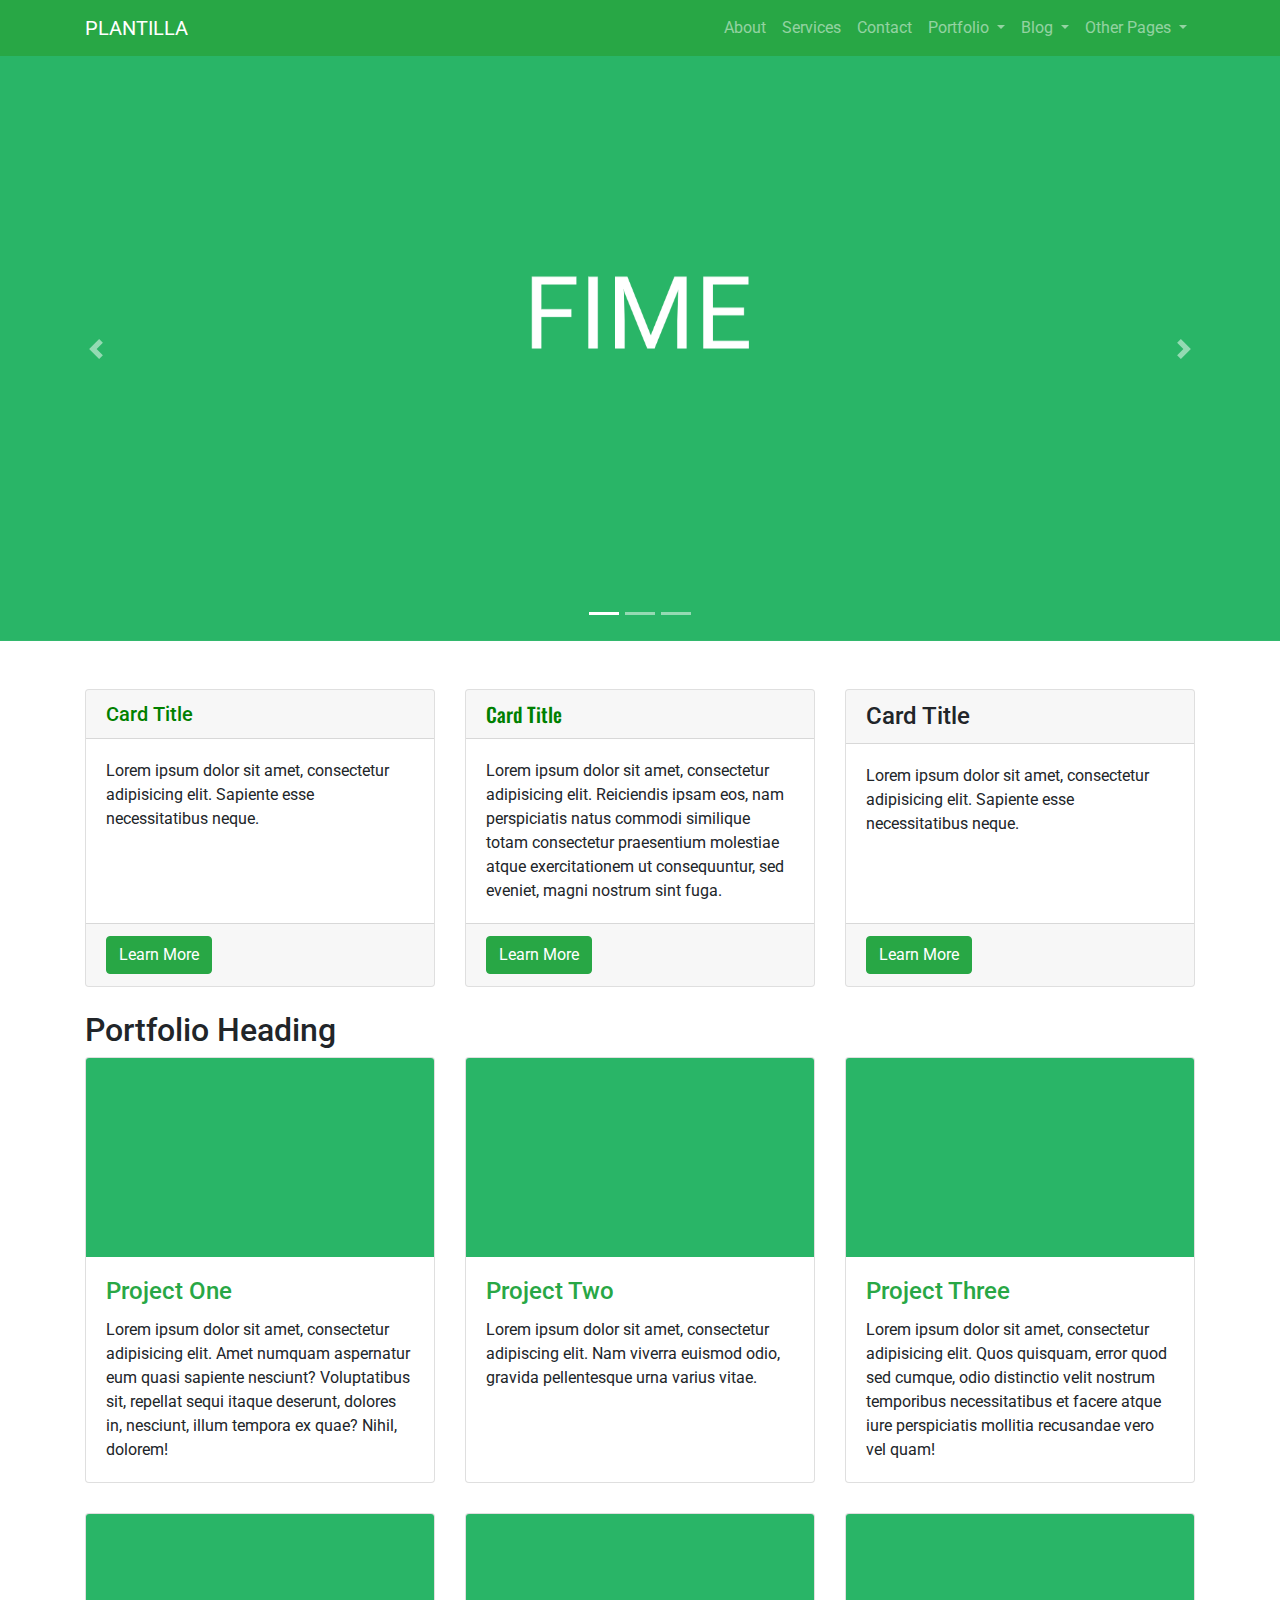
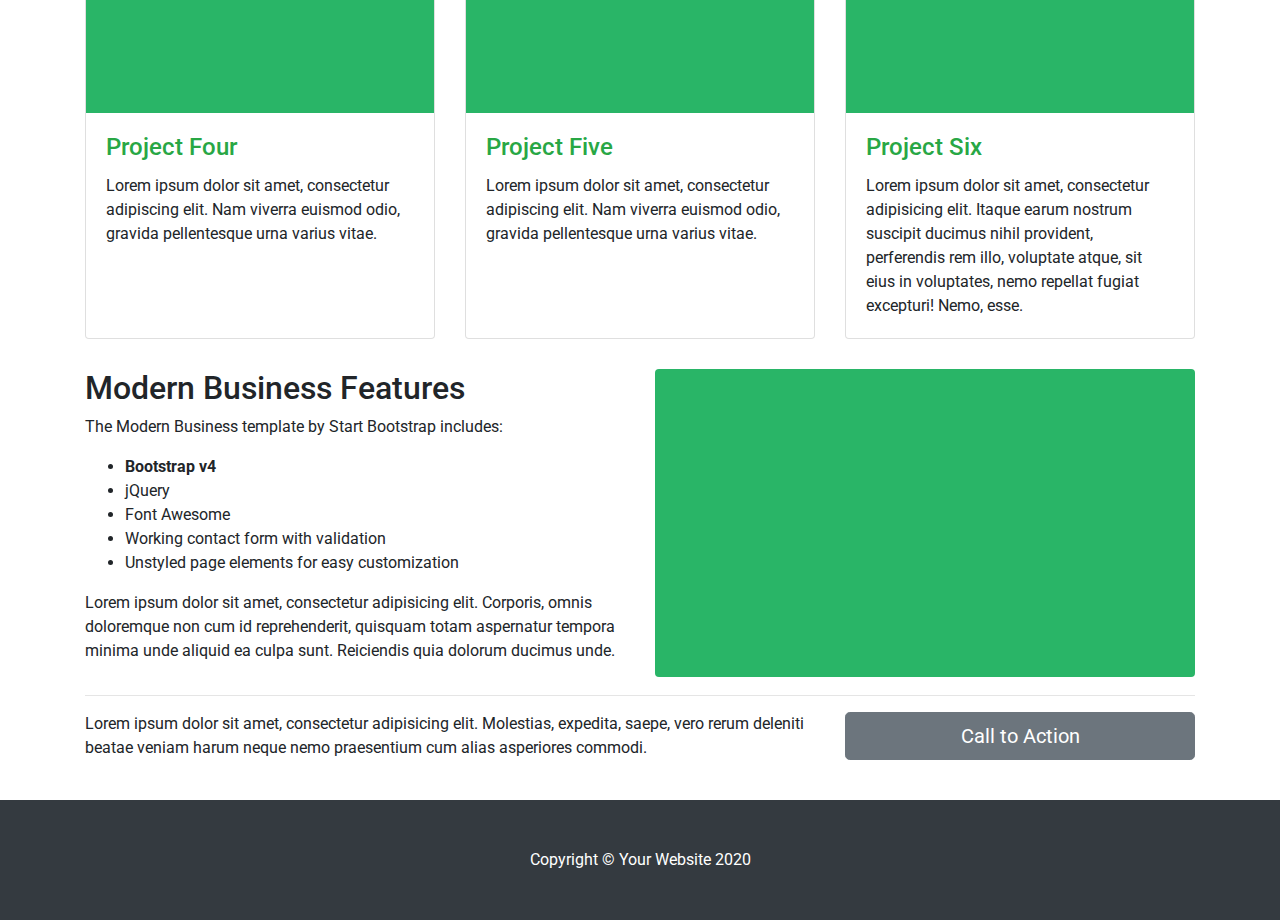
<file: index.html>
<!DOCTYPE html>
<html lang="en">

<head>

  <meta charset="utf-8">
  <meta name="viewport" content="width=device-width, initial-scale=1, shrink-to-fit=no">
  <meta name="description" content="">
  <meta name="author" content="">

  <title>FIME</title>
  <!-- Area de scripts .js -->

  <!-- Estilo - Bootstrap core CSS -->
  <link href="vendor/bootstrap/css/bootstrap.css" rel="stylesheet">

  <!-- Estilo Custom -->
  <link href="css/modern-business.css" rel="stylesheet">
  <link href="https://fonts.googleapis.com/css2?family=Oswald:wght@200&family=Roboto:wght@100&display=swap" rel="stylesheet">
</head>

<body>

  <!-- Navigation -->
  <nav class="navbar fixed-top navbar-expand-lg navbar-dark  bg-fime fixed-top">
    <div class="container">
      <a class="navbar-brand" href="index.html">PLANTILLA</a>
      <button class="navbar-toggler navbar-toggler-right" type="button" data-toggle="collapse" data-target="#navbarResponsive" aria-controls="navbarResponsive" aria-expanded="false" aria-label="Toggle navigation">
        <span class="navbar-toggler-icon"></span>
      </button>
      <div class="collapse navbar-collapse" id="navbarResponsive">
        <ul class="navbar-nav ml-auto">
          <li class="nav-item">
            <a class="nav-link" href="about.html">About</a>
          </li>
          <li class="nav-item">
            <a class="nav-link" href="services.html">Services</a>
          </li>
          <li class="nav-item">
            <a class="nav-link" href="contact.html">Contact</a>
          </li>
          <li class="nav-item dropdown">
            <a class="nav-link dropdown-toggle" href="#" id="navbarDropdownPortfolio" data-toggle="dropdown" aria-haspopup="true" aria-expanded="false">
              Portfolio
            </a>
            <div class="dropdown-menu dropdown-menu-right" aria-labelledby="navbarDropdownPortfolio">
              <a class="dropdown-item" href="portfolio-1-col.html">1 Column Portfolio</a>
              <a class="dropdown-item" href="portfolio-2-col.html">2 Column Portfolio</a>
              <a class="dropdown-item" href="portfolio-3-col.html">3 Column Portfolio</a>
              <a class="dropdown-item" href="portfolio-4-col.html">4 Column Portfolio</a>
              <a class="dropdown-item" href="portfolio-item.html">Single Portfolio Item</a>
            </div>
          </li>
          <li class="nav-item dropdown">
            <a class="nav-link dropdown-toggle" href="#" id="navbarDropdownBlog" data-toggle="dropdown" aria-haspopup="true" aria-expanded="false">
              Blog
            </a>
            <div class="dropdown-menu dropdown-menu-right" aria-labelledby="navbarDropdownBlog">
              <a class="dropdown-item" href="blog-home-1.html">Blog Home 1</a>
              <a class="dropdown-item" href="blog-home-2.html">Blog Home 2</a>
              <a class="dropdown-item" href="blog-post.html">Blog Post</a>
            </div>
          </li>
          <li class="nav-item dropdown">
            <a class="nav-link dropdown-toggle" href="#" id="navbarDropdownPages" data-toggle="dropdown" aria-haspopup="true" aria-expanded="false">
              Other Pages
            </a>
            <div class="dropdown-menu dropdown-menu-right" aria-labelledby="navbarDropdownPages">
              <a class="dropdown-item" href="full-width.html">Full Width Page</a>
              <a class="dropdown-item" href="sidebar.html">Sidebar Page</a>
              <a class="dropdown-item" href="faq.html">FAQ</a>
              <a class="dropdown-item" href="404.html">404</a>
              <a class="dropdown-item" href="pricing.html">Pricing Table</a>
            </div>
          </li>
        </ul>
      </div>
    </div>
  </nav>

  <header>
    <div id="carouselExampleIndicators" class="carousel slide" data-ride="carousel">
      <ol class="carousel-indicators">
        <li data-target="#carouselExampleIndicators" data-slide-to="0" class="active"></li>
        <li data-target="#carouselExampleIndicators" data-slide-to="1"></li>
        <li data-target="#carouselExampleIndicators" data-slide-to="2"></li>
      </ol>
      <div class="carousel-inner" role="listbox">
        <!-- Slide One - Set the background image for this slide in the line below -->
        <div class="carousel-item active" style="background-image: url('img/test.png')">
          <div class="carousel-caption d-none d-md-block">

          </div>
        </div>
        <!-- Slide Two - Set the background image for this slide in the line below -->
        <div class="carousel-item" style="background-image: url('img/test.png')">
          <div class="carousel-caption d-none d-md-block">

          </div>
        </div>
        <!-- Slide Three - Set the background image for this slide in the line below -->
        <div class="carousel-item" style="background-image: url('img/test.png')">
          <div class="carousel-caption d-none d-md-block">

          </div>
        </div>
      </div>
      <a class="carousel-control-prev" href="#carouselExampleIndicators" role="button" data-slide="prev">
        <span class="carousel-control-prev-icon" aria-hidden="true"></span>
        <span class="sr-only">Previous</span>
      </a>
      <a class="carousel-control-next" href="#carouselExampleIndicators" role="button" data-slide="next">
        <span class="carousel-control-next-icon" aria-hidden="true"></span>
        <span class="sr-only">Next</span>
      </a>
    </div>
  </header>

  <!-- Page Content -->
  <div class="container"><br><br>

    <!-- Marketing Icons Section -->
    <div class="row">
      <div class="col-lg-4 mb-4">
        <div class="card h-100">
          <h4 class="card-header roboto-font">Card Title</h4>
          <div class="card-body">
            <p class="card-text">Lorem ipsum dolor sit amet, consectetur adipisicing elit. Sapiente esse necessitatibus neque.</p>
          </div>
          <div class="card-footer">
            <a href="#" class="btn btn-success">Learn More</a>
          </div>
        </div>
      </div>
      <div class="col-lg-4 mb-4">
        <div class="card h-100">
          <h4 class="card-header oswald-font">Card Title</h4>
          <div class="card-body">
            <p class="card-text">Lorem ipsum dolor sit amet, consectetur adipisicing elit. Reiciendis ipsam eos, nam perspiciatis natus commodi similique totam consectetur praesentium molestiae atque exercitationem ut consequuntur, sed eveniet, magni nostrum sint fuga.</p>
          </div>
          <div class="card-footer">
            <a href="#" class="btn btn-success">Learn More</a>
          </div>
        </div>
      </div>
      <div class="col-lg-4 mb-4">
        <div class="card h-100">
          <h4 class="card-header">Card Title</h4>
          <div class="card-body">
            <p class="card-text">Lorem ipsum dolor sit amet, consectetur adipisicing elit. Sapiente esse necessitatibus neque.</p>
          </div>
          <div class="card-footer">
            <a href="#" class="btn btn-success">Learn More</a>
          </div>
        </div>
      </div>
    </div>


    <!-- /.row -->

    <!-- Portfolio Section -->
    <h2>Portfolio Heading</h2>

    <div class="row">
      <div class="col-lg-4 col-sm-6 portfolio-item">
        <div class="card h-100">
          <a href="#"><img class="card-img-top" src="img/testB.png" alt=""></a>
          <div class="card-body">
            <h4 class="card-title">
              <a href="#" class="link-fime">Project One</a>
            </h4>
            <p class="card-text">Lorem ipsum dolor sit amet, consectetur adipisicing elit. Amet numquam aspernatur eum quasi sapiente nesciunt? Voluptatibus sit, repellat sequi itaque deserunt, dolores in, nesciunt, illum tempora ex quae? Nihil, dolorem!</p>
          </div>
        </div>
      </div>
      <div class="col-lg-4 col-sm-6 portfolio-item">
        <div class="card h-100">
          <a href="#"><img class="card-img-top" src="img/testB.png" alt=""></a>
          <div class="card-body">
            <h4 class="card-title">
              <a href="#" class="link-fime">Project Two</a>
            </h4>
            <p class="card-text">Lorem ipsum dolor sit amet, consectetur adipiscing elit. Nam viverra euismod odio, gravida pellentesque urna varius vitae.</p>
          </div>
        </div>
      </div>
      <div class="col-lg-4 col-sm-6 portfolio-item">
        <div class="card h-100">
          <a href="#"><img class="card-img-top" src="img/testB.png" alt=""></a>
          <div class="card-body">
            <h4 class="card-title">
              <a href="#" class="link-fime">Project Three</a>
            </h4>
            <p class="card-text">Lorem ipsum dolor sit amet, consectetur adipisicing elit. Quos quisquam, error quod sed cumque, odio distinctio velit nostrum temporibus necessitatibus et facere atque iure perspiciatis mollitia recusandae vero vel quam!</p>
          </div>
        </div>
      </div>
      <div class="col-lg-4 col-sm-6 portfolio-item">
        <div class="card h-100">
          <a href="#"><img class="card-img-top" src="img/testB.png" alt=""></a>
          <div class="card-body">
            <h4 class="card-title">
              <a href="#" class="link-fime">Project Four</a>
            </h4>
            <p class="card-text">Lorem ipsum dolor sit amet, consectetur adipiscing elit. Nam viverra euismod odio, gravida pellentesque urna varius vitae.</p>
          </div>
        </div>
      </div>
      <div class="col-lg-4 col-sm-6 portfolio-item">
        <div class="card h-100">
          <a href="#"><img class="card-img-top" src="img/testB.png" alt=""></a>
          <div class="card-body">
            <h4 class="card-title">
              <a href="#" class="link-fime">Project Five</a>
            </h4>
            <p class="card-text">Lorem ipsum dolor sit amet, consectetur adipiscing elit. Nam viverra euismod odio, gravida pellentesque urna varius vitae.</p>
          </div>
        </div>
      </div>
      <div class="col-lg-4 col-sm-6 portfolio-item">
        <div class="card h-100">
          <a href="#"><img class="card-img-top" src="img/testB.png" alt=""></a>
          <div class="card-body">
            <h4 class="card-title">
              <a href="#" class="link-fime">Project Six</a>
            </h4>
            <p class="card-text">Lorem ipsum dolor sit amet, consectetur adipisicing elit. Itaque earum nostrum suscipit ducimus nihil provident, perferendis rem illo, voluptate atque, sit eius in voluptates, nemo repellat fugiat excepturi! Nemo, esse.</p>
          </div>
        </div>
      </div>
    </div>
    <!-- /.row -->

    <!-- Features Section -->
    <div class="row">
      <div class="col-lg-6">
        <h2>Modern Business Features</h2>
        <p>The Modern Business template by Start Bootstrap includes:</p>
        <ul>
          <li>
            <strong>Bootstrap v4</strong>
          </li>
          <li>jQuery</li>
          <li>Font Awesome</li>
          <li>Working contact form with validation</li>
          <li>Unstyled page elements for easy customization</li>
        </ul>
        <p>Lorem ipsum dolor sit amet, consectetur adipisicing elit. Corporis, omnis doloremque non cum id reprehenderit, quisquam totam aspernatur tempora minima unde aliquid ea culpa sunt. Reiciendis quia dolorum ducimus unde.</p>
      </div>
      <div class="col-lg-6">
        <img class="img-fluid rounded" src="img/testB.png" alt="">
      </div>
    </div>
    <!-- /.row -->

    <hr>

    <!-- Call to Action Section -->
    <div class="row mb-4">
      <div class="col-md-8">
        <p>Lorem ipsum dolor sit amet, consectetur adipisicing elit. Molestias, expedita, saepe, vero rerum deleniti beatae veniam harum neque nemo praesentium cum alias asperiores commodi.</p>
      </div>
      <div class="col-md-4">
        <a class="btn btn-lg btn-secondary btn-block" href="#">Call to Action</a>
      </div>
    </div>

  </div>
  <!-- /.container -->

  <!-- Footer -->
  <footer class="py-5 bg-dark">
    <div class="container">
      <p class="m-0 text-center text-white">Copyright &copy; Your Website 2020</p>
    </div>
    <!-- /.container -->
  </footer>

  <!-- Bootstrap core JavaScript -->
  <script src="vendor/jquery/jquery.min.js"></script>
  <script src="vendor/bootstrap/js/bootstrap.bundle.min.js"></script>

</body>

</html>
</file>
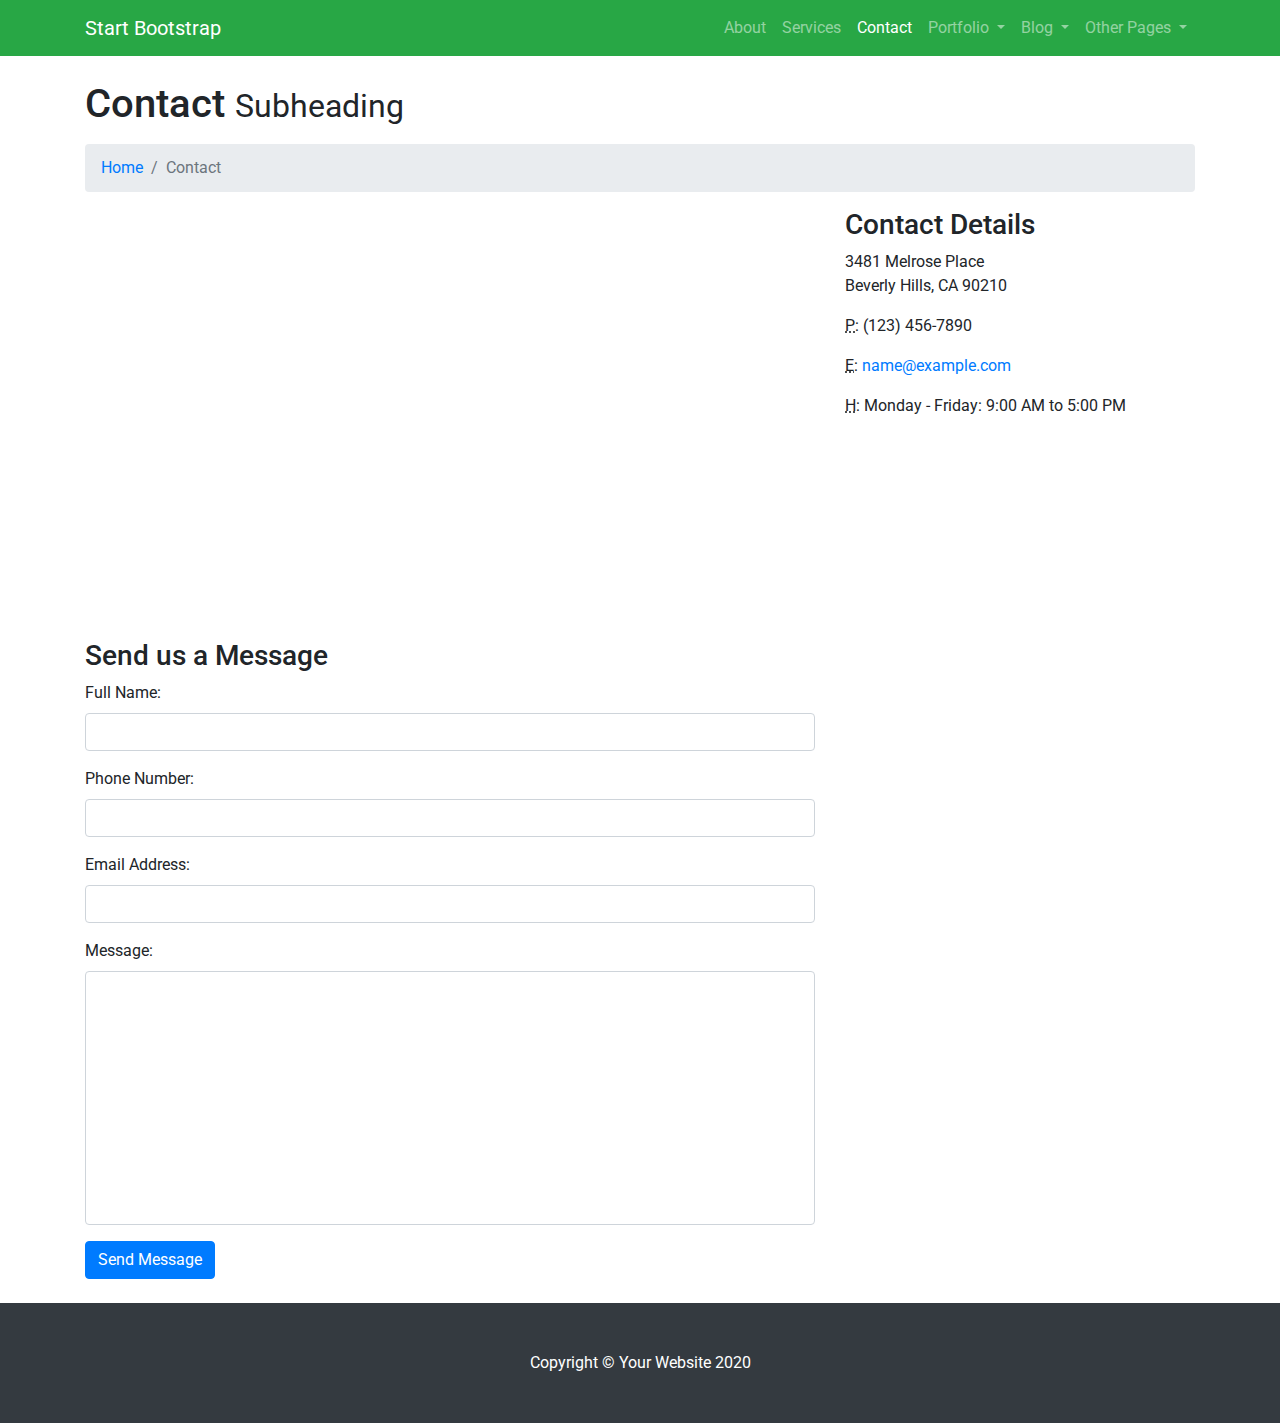
<file: contact.html>
<!DOCTYPE html>
<html lang="en">

<head>

  <meta charset="utf-8">
  <meta name="viewport" content="width=device-width, initial-scale=1, shrink-to-fit=no">
  <meta name="description" content="">
  <meta name="author" content="">

  <title>Modern Business - Start Bootstrap Template</title>

  <!-- Bootstrap core CSS -->
  <link href="vendor/bootstrap/css/bootstrap.css" rel="stylesheet">

  <!-- Custom styles for this template -->
  <link href="css/modern-business.css" rel="stylesheet">
  <link href="https://fonts.googleapis.com/css2?family=Oswald:wght@200&family=Roboto:wght@100&display=swap" rel="stylesheet">
</head>

<body>

  <!-- Navigation -->
  <nav class="navbar fixed-top navbar-expand-lg navbar-dark bg-fime fixed-top">
    <div class="container">
      <a class="navbar-brand" href="index.html">Start Bootstrap</a>
      <button class="navbar-toggler navbar-toggler-right" type="button" data-toggle="collapse" data-target="#navbarResponsive" aria-controls="navbarResponsive" aria-expanded="false" aria-label="Toggle navigation">
        <span class="navbar-toggler-icon"></span>
      </button>
      <div class="collapse navbar-collapse" id="navbarResponsive">
        <ul class="navbar-nav ml-auto">
          <li class="nav-item">
            <a class="nav-link" href="about.html">About</a>
          </li>
          <li class="nav-item">
            <a class="nav-link" href="services.html">Services</a>
          </li>
          <li class="nav-item active">
            <a class="nav-link" href="contact.html">Contact</a>
          </li>
          <li class="nav-item dropdown">
            <a class="nav-link dropdown-toggle" href="#" id="navbarDropdownPortfolio" data-toggle="dropdown" aria-haspopup="true" aria-expanded="false">
              Portfolio
            </a>
            <div class="dropdown-menu dropdown-menu-right" aria-labelledby="navbarDropdownPortfolio">
              <a class="dropdown-item" href="portfolio-1-col.html">1 Column Portfolio</a>
              <a class="dropdown-item" href="portfolio-2-col.html">2 Column Portfolio</a>
              <a class="dropdown-item" href="portfolio-3-col.html">3 Column Portfolio</a>
              <a class="dropdown-item" href="portfolio-4-col.html">4 Column Portfolio</a>
              <a class="dropdown-item" href="portfolio-item.html">Single Portfolio Item</a>
            </div>
          </li>
          <li class="nav-item dropdown">
            <a class="nav-link dropdown-toggle" href="#" id="navbarDropdownBlog" data-toggle="dropdown" aria-haspopup="true" aria-expanded="false">
              Blog
            </a>
            <div class="dropdown-menu dropdown-menu-right" aria-labelledby="navbarDropdownBlog">
              <a class="dropdown-item" href="blog-home-1.html">Blog Home 1</a>
              <a class="dropdown-item" href="blog-home-2.html">Blog Home 2</a>
              <a class="dropdown-item" href="blog-post.html">Blog Post</a>
            </div>
          </li>
          <li class="nav-item dropdown">
            <a class="nav-link dropdown-toggle" href="#" id="navbarDropdownPages" data-toggle="dropdown" aria-haspopup="true" aria-expanded="false">
              Other Pages
            </a>
            <div class="dropdown-menu dropdown-menu-right" aria-labelledby="navbarDropdownPages">
              <a class="dropdown-item" href="full-width.html">Full Width Page</a>
              <a class="dropdown-item" href="sidebar.html">Sidebar Page</a>
              <a class="dropdown-item" href="faq.html">FAQ</a>
              <a class="dropdown-item" href="404.html">404</a>
              <a class="dropdown-item" href="pricing.html">Pricing Table</a>
            </div>
          </li>
        </ul>
      </div>
    </div>
  </nav>

  <!-- Page Content -->
  <div class="container">

    <!-- Page Heading/Breadcrumbs -->
    <h1 class="mt-4 mb-3">Contact
      <small>Subheading</small>
    </h1>

    <ol class="breadcrumb">
      <li class="breadcrumb-item">
        <a href="index.html">Home</a>
      </li>
      <li class="breadcrumb-item active">Contact</li>
    </ol>

    <!-- Content Row -->
    <div class="row">
      <!-- Map Column -->
      <div class="col-lg-8 mb-4">
        <!-- Embedded Google Map -->
        <iframe style="width: 100%; height: 400px; border: 0;" src="https://www.google.com/maps/embed?pb=!1m18!1m12!1m3!1d3521.1049516817484!2d-100.31176709021892!3d25.72555152038571!2m3!1f0!2f0!3f0!3m2!1i1024!2i768!4f13.1!3m3!1m2!1s0x86629452551ea79f%3A0x66e03550ec5730cb!2sFaculty%20of%20Mechanical%20and%20Electrical%20Engineering%20UANL!5e0!3m2!1sen!2smx!4v1601759956038!5m2!1sen!2smx"></iframe>
      </div>
      <!-- Contact Details Column -->
      <div class="col-lg-4 mb-4">
        <h3>Contact Details</h3>
        <p>
          3481 Melrose Place
          <br>Beverly Hills, CA 90210
          <br>
        </p>
        <p>
          <abbr title="Phone">P</abbr>: (123) 456-7890
        </p>
        <p>
          <abbr title="Email">E</abbr>:
          <a href="mailto:name@example.com">name@example.com
          </a>
        </p>
        <p>
          <abbr title="Hours">H</abbr>: Monday - Friday: 9:00 AM to 5:00 PM
        </p>
      </div>
    </div>
    <!-- /.row -->

    <!-- Contact Form -->
    <!-- In order to set the email address and subject line for the contact form go to the bin/contact_me.php file. -->
    <div class="row">
      <div class="col-lg-8 mb-4">
        <h3>Send us a Message</h3>
        <form name="sentMessage" id="contactForm" novalidate>
          <div class="control-group form-group">
            <div class="controls">
              <label>Full Name:</label>
              <input type="text" class="form-control" id="name" required data-validation-required-message="Please enter your name.">
              <p class="help-block"></p>
            </div>
          </div>
          <div class="control-group form-group">
            <div class="controls">
              <label>Phone Number:</label>
              <input type="tel" class="form-control" id="phone" required data-validation-required-message="Please enter your phone number.">
            </div>
          </div>
          <div class="control-group form-group">
            <div class="controls">
              <label>Email Address:</label>
              <input type="email" class="form-control" id="email" required data-validation-required-message="Please enter your email address.">
            </div>
          </div>
          <div class="control-group form-group">
            <div class="controls">
              <label>Message:</label>
              <textarea rows="10" cols="100" class="form-control" id="message" required data-validation-required-message="Please enter your message" maxlength="999" style="resize:none"></textarea>
            </div>
          </div>
          <div id="success"></div>
          <!-- For success/fail messages -->
          <button type="submit" class="btn btn-primary" id="sendMessageButton">Send Message</button>
        </form>
      </div>

    </div>
    <!-- /.row -->

  </div>
  <!-- /.container -->

  <!-- Footer -->
  <footer class="py-5 bg-dark">
    <div class="container">
      <p class="m-0 text-center text-white">Copyright &copy; Your Website 2020</p>
    </div>
    <!-- /.container -->
  </footer>

  <!-- Bootstrap core JavaScript -->
  <script src="vendor/jquery/jquery.min.js"></script>
  <script src="vendor/bootstrap/js/bootstrap.bundle.min.js"></script>

  <!-- Contact form JavaScript -->
  <!-- Do not edit these files! In order to set the email address and subject line for the contact form go to the bin/contact_me.php file. -->
  <script src="js/jqBootstrapValidation.js"></script>
  <script src="js/contact_me.js"></script>

</body>

</html>
</file>
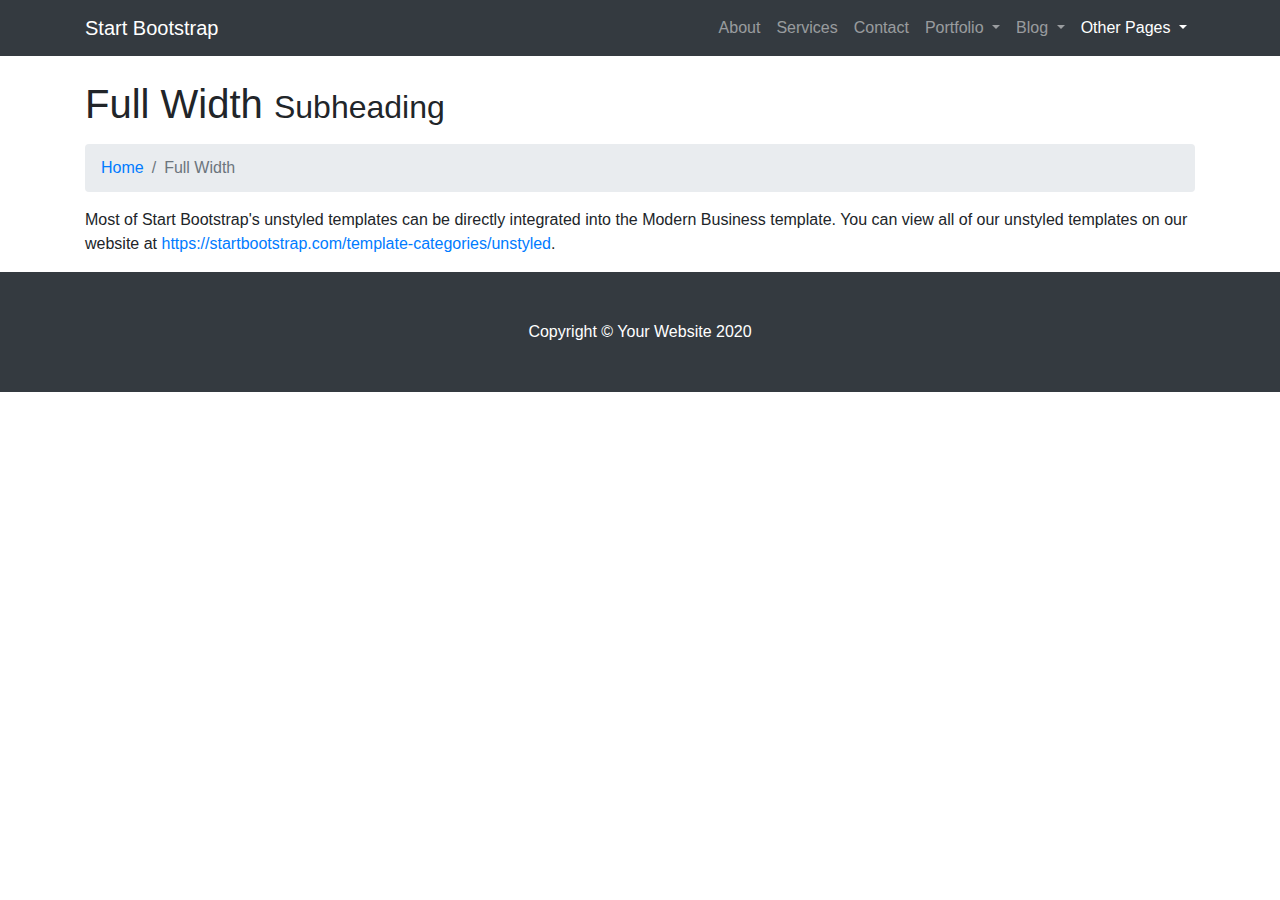
<file: full-width.html>
<!DOCTYPE html>
<html lang="en">

<head>

  <meta charset="utf-8">
  <meta name="viewport" content="width=device-width, initial-scale=1, shrink-to-fit=no">
  <meta name="description" content="">
  <meta name="author" content="">

  <title>Modern Business - Start Bootstrap Template</title>

  <!-- Bootstrap core CSS -->
  <link href="vendor/bootstrap/css/bootstrap.min.css" rel="stylesheet">

  <!-- Custom styles for this template -->
  <link href="css/modern-business.css" rel="stylesheet">

</head>

<body>

  <!-- Navigation -->
  <nav class="navbar fixed-top navbar-expand-lg navbar-dark bg-dark fixed-top">
    <div class="container">
      <a class="navbar-brand" href="index.html">Start Bootstrap</a>
      <button class="navbar-toggler navbar-toggler-right" type="button" data-toggle="collapse" data-target="#navbarResponsive" aria-controls="navbarResponsive" aria-expanded="false" aria-label="Toggle navigation">
        <span class="navbar-toggler-icon"></span>
      </button>
      <div class="collapse navbar-collapse" id="navbarResponsive">
        <ul class="navbar-nav ml-auto">
          <li class="nav-item">
            <a class="nav-link" href="about.html">About</a>
          </li>
          <li class="nav-item">
            <a class="nav-link" href="services.html">Services</a>
          </li>
          <li class="nav-item">
            <a class="nav-link" href="contact.html">Contact</a>
          </li>
          <li class="nav-item dropdown">
            <a class="nav-link dropdown-toggle" href="#" id="navbarDropdownPortfolio" data-toggle="dropdown" aria-haspopup="true" aria-expanded="false">
              Portfolio
            </a>
            <div class="dropdown-menu dropdown-menu-right" aria-labelledby="navbarDropdownPortfolio">
              <a class="dropdown-item" href="portfolio-1-col.html">1 Column Portfolio</a>
              <a class="dropdown-item" href="portfolio-2-col.html">2 Column Portfolio</a>
              <a class="dropdown-item" href="portfolio-3-col.html">3 Column Portfolio</a>
              <a class="dropdown-item" href="portfolio-4-col.html">4 Column Portfolio</a>
              <a class="dropdown-item" href="portfolio-item.html">Single Portfolio Item</a>
            </div>
          </li>
          <li class="nav-item dropdown">
            <a class="nav-link dropdown-toggle" href="#" id="navbarDropdownBlog" data-toggle="dropdown" aria-haspopup="true" aria-expanded="false">
              Blog
            </a>
            <div class="dropdown-menu dropdown-menu-right" aria-labelledby="navbarDropdownBlog">
              <a class="dropdown-item" href="blog-home-1.html">Blog Home 1</a>
              <a class="dropdown-item" href="blog-home-2.html">Blog Home 2</a>
              <a class="dropdown-item" href="blog-post.html">Blog Post</a>
            </div>
          </li>
          <li class="nav-item active dropdown">
            <a class="nav-link dropdown-toggle" href="#" id="navbarDropdownPages" data-toggle="dropdown" aria-haspopup="true" aria-expanded="false">
              Other Pages
            </a>
            <div class="dropdown-menu dropdown-menu-right" aria-labelledby="navbarDropdownPages">
              <a class="dropdown-item active" href="full-width.html">Full Width Page</a>
              <a class="dropdown-item" href="sidebar.html">Sidebar Page</a>
              <a class="dropdown-item" href="faq.html">FAQ</a>
              <a class="dropdown-item" href="404.html">404</a>
              <a class="dropdown-item" href="pricing.html">Pricing Table</a>
            </div>
          </li>
        </ul>
      </div>
    </div>
  </nav>

  <!-- Page Content -->
  <div class="container">

    <!-- Page Heading/Breadcrumbs -->
    <h1 class="mt-4 mb-3">Full Width
      <small>Subheading</small>
    </h1>

    <ol class="breadcrumb">
      <li class="breadcrumb-item">
        <a href="index.html">Home</a>
      </li>
      <li class="breadcrumb-item active">Full Width</li>
    </ol>

    <p>Most of Start Bootstrap's unstyled templates can be directly integrated into the Modern Business template. You can view all of our unstyled templates on our website at
      <a href="https://startbootstrap.com/template-categories/unstyled">https://startbootstrap.com/template-categories/unstyled</a>.</p>

  </div>
  <!-- /.container -->

  <!-- Footer -->
  <footer class="py-5 bg-dark">
    <div class="container">
      <p class="m-0 text-center text-white">Copyright &copy; Your Website 2020</p>
    </div>
    <!-- /.container -->
  </footer>

  <!-- Bootstrap core JavaScript -->
  <script src="vendor/jquery/jquery.min.js"></script>
  <script src="vendor/bootstrap/js/bootstrap.bundle.min.js"></script>

</body>

</html>
</file>
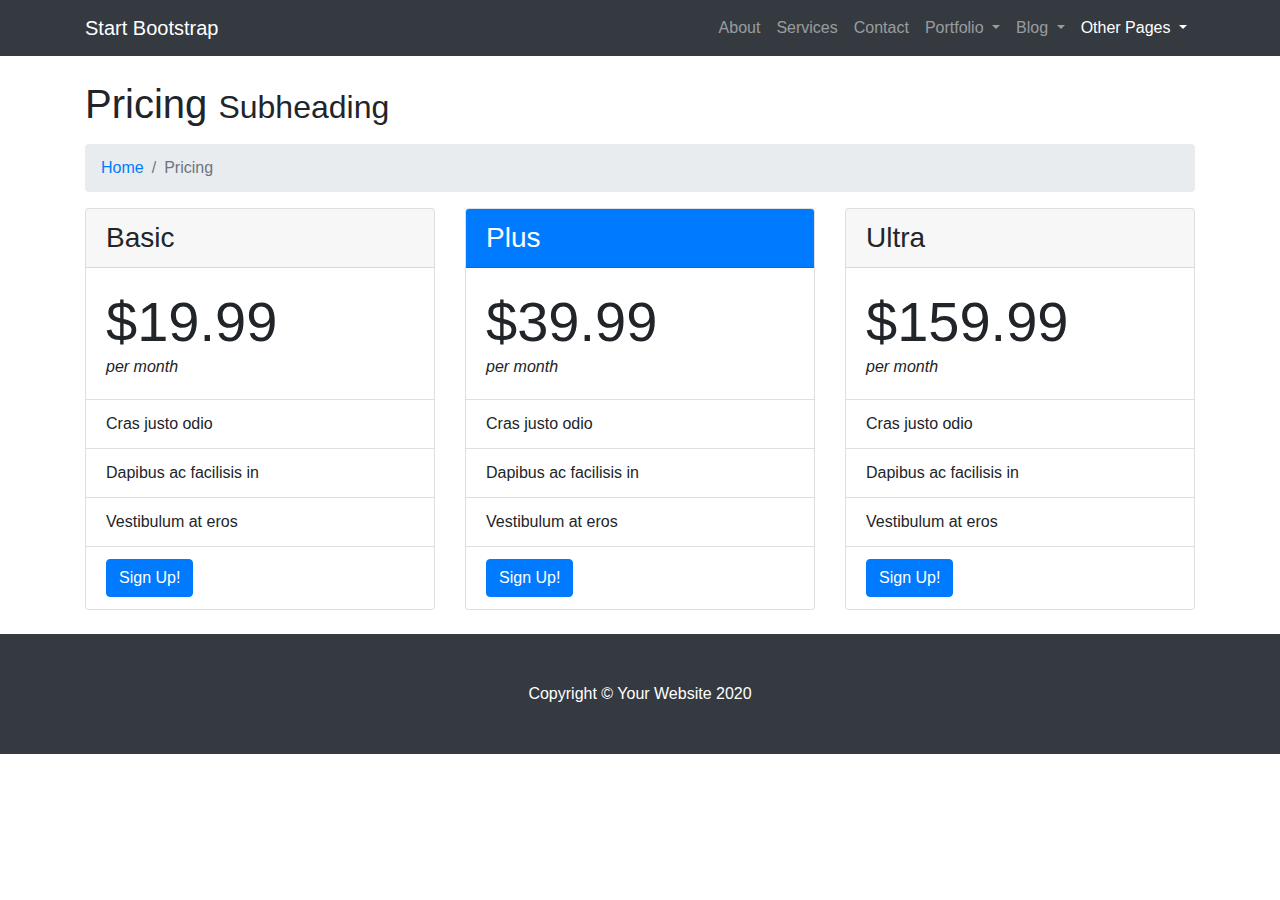
<file: pricing.html>
<!DOCTYPE html>
<html lang="en">

<head>

  <meta charset="utf-8">
  <meta name="viewport" content="width=device-width, initial-scale=1, shrink-to-fit=no">
  <meta name="description" content="">
  <meta name="author" content="">

  <title>Modern Business - Start Bootstrap Template</title>

  <!-- Bootstrap core CSS -->
  <link href="vendor/bootstrap/css/bootstrap.min.css" rel="stylesheet">

  <!-- Custom styles for this template -->
  <link href="css/modern-business.css" rel="stylesheet">

</head>

<body>

  <!-- Navigation -->
  <nav class="navbar fixed-top navbar-expand-lg navbar-dark bg-dark fixed-top">
    <div class="container">
      <a class="navbar-brand" href="index.html">Start Bootstrap</a>
      <button class="navbar-toggler navbar-toggler-right" type="button" data-toggle="collapse" data-target="#navbarResponsive" aria-controls="navbarResponsive" aria-expanded="false" aria-label="Toggle navigation">
        <span class="navbar-toggler-icon"></span>
      </button>
      <div class="collapse navbar-collapse" id="navbarResponsive">
        <ul class="navbar-nav ml-auto">
          <li class="nav-item">
            <a class="nav-link" href="about.html">About</a>
          </li>
          <li class="nav-item">
            <a class="nav-link" href="services.html">Services</a>
          </li>
          <li class="nav-item">
            <a class="nav-link" href="contact.html">Contact</a>
          </li>
          <li class="nav-item dropdown">
            <a class="nav-link dropdown-toggle" href="#" id="navbarDropdownPortfolio" data-toggle="dropdown" aria-haspopup="true" aria-expanded="false">
              Portfolio
            </a>
            <div class="dropdown-menu dropdown-menu-right" aria-labelledby="navbarDropdownPortfolio">
              <a class="dropdown-item" href="portfolio-1-col.html">1 Column Portfolio</a>
              <a class="dropdown-item" href="portfolio-2-col.html">2 Column Portfolio</a>
              <a class="dropdown-item" href="portfolio-3-col.html">3 Column Portfolio</a>
              <a class="dropdown-item" href="portfolio-4-col.html">4 Column Portfolio</a>
              <a class="dropdown-item" href="portfolio-item.html">Single Portfolio Item</a>
            </div>
          </li>
          <li class="nav-item dropdown">
            <a class="nav-link dropdown-toggle" href="#" id="navbarDropdownBlog" data-toggle="dropdown" aria-haspopup="true" aria-expanded="false">
              Blog
            </a>
            <div class="dropdown-menu dropdown-menu-right" aria-labelledby="navbarDropdownBlog">
              <a class="dropdown-item" href="blog-home-1.html">Blog Home 1</a>
              <a class="dropdown-item" href="blog-home-2.html">Blog Home 2</a>
              <a class="dropdown-item" href="blog-post.html">Blog Post</a>
            </div>
          </li>
          <li class="nav-item active dropdown">
            <a class="nav-link dropdown-toggle" href="#" id="navbarDropdownPages" data-toggle="dropdown" aria-haspopup="true" aria-expanded="false">
              Other Pages
            </a>
            <div class="dropdown-menu dropdown-menu-right" aria-labelledby="navbarDropdownPages">
              <a class="dropdown-item" href="full-width.html">Full Width Page</a>
              <a class="dropdown-item" href="sidebar.html">Sidebar Page</a>
              <a class="dropdown-item" href="faq.html">FAQ</a>
              <a class="dropdown-item" href="404.html">404</a>
              <a class="dropdown-item active" href="pricing.html">Pricing Table</a>
            </div>
          </li>
        </ul>
      </div>
    </div>
  </nav>

  <!-- Page Content -->
  <div class="container">

    <!-- Page Heading/Breadcrumbs -->
    <h1 class="mt-4 mb-3">Pricing
      <small>Subheading</small>
    </h1>

    <ol class="breadcrumb">
      <li class="breadcrumb-item">
        <a href="index.html">Home</a>
      </li>
      <li class="breadcrumb-item active">Pricing</li>
    </ol>

    <!-- Content Row -->
    <div class="row">
      <div class="col-lg-4 mb-4">
        <div class="card h-100">
          <h3 class="card-header">Basic</h3>
          <div class="card-body">
            <div class="display-4">$19.99</div>
            <div class="font-italic">per month</div>
          </div>
          <ul class="list-group list-group-flush">
            <li class="list-group-item">Cras justo odio</li>
            <li class="list-group-item">Dapibus ac facilisis in</li>
            <li class="list-group-item">Vestibulum at eros</li>
            <li class="list-group-item">
              <a href="#" class="btn btn-primary">Sign Up!</a>
            </li>
          </ul>
        </div>
      </div>
      <div class="col-lg-4 mb-4">
        <div class="card card-outline-primary h-100">
          <h3 class="card-header bg-primary text-white">Plus</h3>
          <div class="card-body">
            <div class="display-4">$39.99</div>
            <div class="font-italic">per month</div>
          </div>
          <ul class="list-group list-group-flush">
            <li class="list-group-item">Cras justo odio</li>
            <li class="list-group-item">Dapibus ac facilisis in</li>
            <li class="list-group-item">Vestibulum at eros</li>
            <li class="list-group-item">
              <a href="#" class="btn btn-primary">Sign Up!</a>
            </li>
          </ul>
        </div>
      </div>
      <div class="col-lg-4 mb-4">
        <div class="card h-100">
          <h3 class="card-header">Ultra</h3>
          <div class="card-body">
            <div class="display-4">$159.99</div>
            <div class="font-italic">per month</div>
          </div>
          <ul class="list-group list-group-flush">
            <li class="list-group-item">Cras justo odio</li>
            <li class="list-group-item">Dapibus ac facilisis in</li>
            <li class="list-group-item">Vestibulum at eros</li>
            <li class="list-group-item">
              <a href="#" class="btn btn-primary">Sign Up!</a>
            </li>
          </ul>
        </div>
      </div>
    </div>
    <!-- /.row -->

  </div>
  <!-- /.container -->

  <!-- Footer -->
  <footer class="py-5 bg-dark">
    <div class="container">
      <p class="m-0 text-center text-white">Copyright &copy; Your Website 2020</p>
    </div>
    <!-- /.container -->
  </footer>

  <!-- Bootstrap core JavaScript -->
  <script src="vendor/jquery/jquery.min.js"></script>
  <script src="vendor/bootstrap/js/bootstrap.bundle.min.js"></script>

</body>

</html>
</file>
<file: css/modern-business.css>
/*!
 * Start Bootstrap - Modern Business (https://startbootstrap.com/templates/modern-business)
 * Copyright 2013-2020 Start Bootstrap
 * Licensed under MIT (https://github.com/StartBootstrap/startbootstrap-logomodern-business-nav/blob/master/LICENSE)
 */
body {
  padding-top: 56px;
}

.carousel-item {
  height: 65vh;
  min-height: 300px;
  background: no-repeat center center scroll;
  -webkit-background-size: cover;
  -moz-background-size: cover;
  -o-background-size: cover;
  background-size: cover;
}

.portfolio-item {
  margin-bottom: 30px;
}

.bg-fime{
  background-color: #28a745 !important;
}

.link-fime {
  color: #28a745;
  text-decoration: none;
  background-color: transparent;
}


.roboto-font{
  font-family: 'Roboto', sans-serif;
  font-size: 20px;
  color: green;
}
.oswald-font{
  font-family: 'Oswald', sans-serif;
  font-size: 20px;
  color: green;
}

.btn-test{
  background-color: #28a745;
      color: #fff;
      width: 100px;
      padding: 10px;
      border: 1px solid #0000;
      border-radius: 5px;
}
</file>
